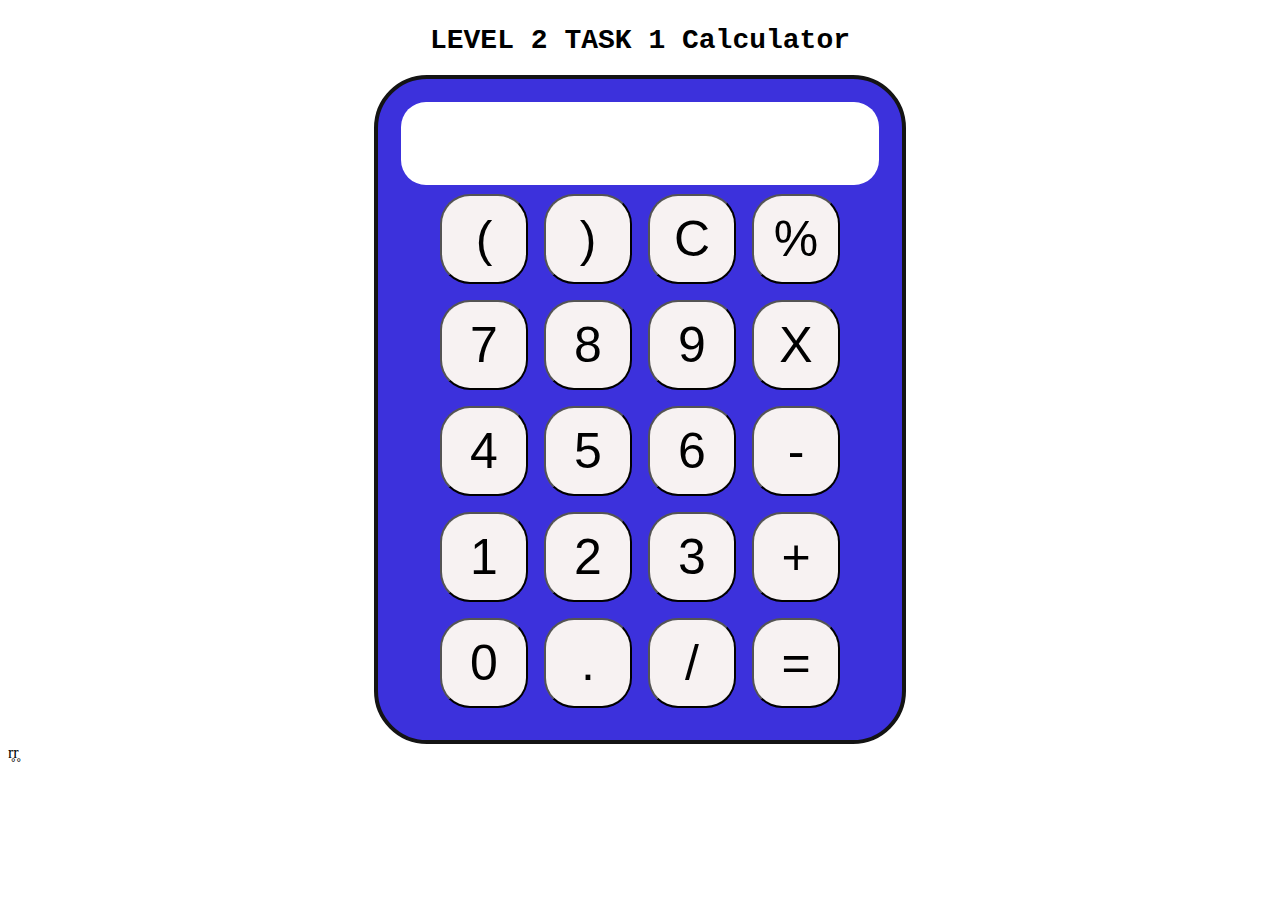
<file: index.html>
<!DOCTYPE html>
<html lang="en">

<head>
    <meta charset="UTF-8">
    <meta name="viewport" content="width=device-width, initial-scale=1.0">
    <meta http-equiv="X-UA-Compatible" content="ie=edge">
    <link rel="stylesheet" href="style.css">
    <title>Calculator</title>
</head>

<body>
    <div class="container">
        <h1>LEVEL 2 TASK 1 Calculator</h1>

        <div class="calculator">
            <input type="text" name="screen" id="screen">
            <table>
                <tr>
                    <td><button>(</button></td>
                    <td><button>)</button></td>
                    <td><button>C</button></td>
                    <td><button>%</button></td>
                </tr>
                <tr>
                    <td><button>7</button></td>
                    <td><button>8</button></td>
                    <td><button>9</button></td>
                    <td><button>X</button></td>
                </tr>
                <tr>
                    <td><button>4</button></td>
                    <td><button>5</button></td>
                    <td><button>6</button></td>
                    <td><button>-</button></td>
                </tr>
                <tr>
                    <td><button>1</button></td>
                    <td><button>2</button></td>
                    <td><button>3</button></td>
                    <td><button>+</button></td>
                </tr>
                <tr>
                    <td><button>0</button></td>
                    <td><button>.</button></td>
                    <td><button>/</button></td>
                    <td><button>=</button></td>
                </tr>
            </table>
        </div>
    </div>

</body>
<script src="index.js"></script>r̥r̥

</html>
</file>
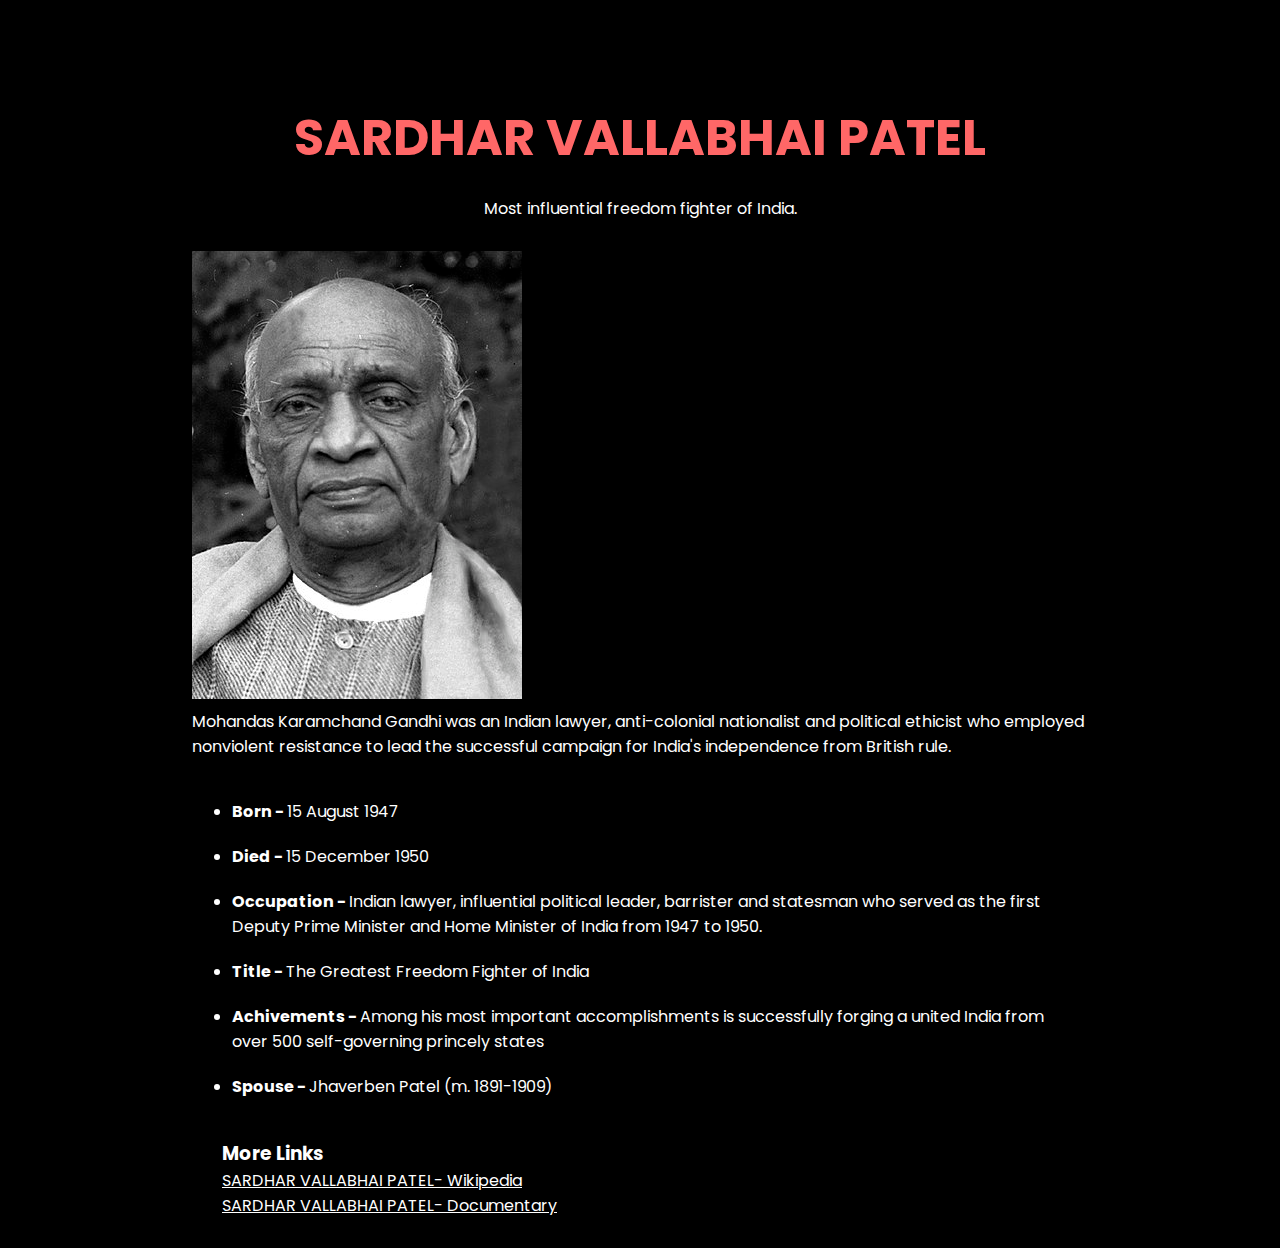
<file: tribute.html>
<!DOCTYPE html>
<html lang="en">
<head>
    <meta charset="UTF-8">
    <meta http-equiv="X-UA-Compatible" content="IE=edge">
    <meta name="viewport" content="width=device-width, initial-scale=1.0">
    <title>SARDHAR VALLABHAI PATEL Tribute Page</title>
    <link rel="stylesheet" href="tribute.css">
</head>
<body>
    <section class="main">
        <h2 class="title">SARDHAR VALLABHAI PATEL</h2>
        <p>Most influential freedom fighter of India.</p>
        <div class="image-div">
            <img src=sardar-patel.jpg alt="" id="image">
            <figcaption id="img-caption">
                Mohandas Karamchand Gandhi  was an Indian lawyer, anti-colonial nationalist and political ethicist who employed nonviolent resistance to lead the successful campaign for India's independence from British rule.
            </figcaption>
        </div>
        <div class="tribute-info">
            <ul>
                <li>
                    <strong>Born - </strong>
                    <span>15 August 1947</span>
                </li>
                <li>
                    <strong>Died - </strong>
                    <span>15 December 1950</span>
                </li>
                <li>
                    <strong>Occupation - </strong>
                    <span> Indian lawyer, influential political leader, barrister and statesman who served as the first Deputy Prime Minister and Home Minister of India from 1947 to 1950. 
                    </span>
                </li>
                <li>
                    <strong>Title - </strong>
                    <span>The Greatest Freedom Fighter of India</span>
                </li>
                <li>
                    <strong>Achivements - </strong>
                    <span> Among his most important accomplishments is successfully forging a united India from over 500 self-governing princely states</span>
                </li>
                <li>
                    <strong>Spouse - </strong>
                    <span>	Jhaverben Patel (m. 1891-1909)</span>
                </li>
            </ul>
        </div>
        <div id="link">
            <h3>More Links</h3>
            <a href="https://https://en.wikipedia.org/wiki/Vallabhbhai_Patel" id="tribute-link" target="_blank">SARDHAR VALLABHAI PATEL- Wikipedia</a>
            <a href="https://https://www.youtube.com/watch?v=JEkUfx-UvM4" id="tribute-link" target="_blank">SARDHAR VALLABHAI PATEL- Documentary</a>
        </div>
    </section>
</body>
</html>
</file>
<file: style.css>
.container{
    text-align: center;
    margin-top:25px
}

table{
    margin: auto;
}

input{
    border-radius: 25px;
    border: 7px solid #11111200;
    font-size:38px;
    height: 67px;
    width: 460px;
}

button{
    border-radius: 30px;
    font-size: 50px;
    background: #f7f2f2;
    width: 88px;
    height: 90px;
    margin: 6px;
}

.calculator{ 
    border: 4px solid hwb(0 8% 92%);
    background-color: #3c31dc;
    padding: 23px;
    border-radius: 53px;
    display: inline-block;
    
}

h1{
    font-size: 28px;
    font-family: 'Courier New', Courier, monospace;
}
</file>
<file: tribute.css>
@import url('https://fonts.googleapis.com/css2?family=Poppins:ital,wght@0,200;0,400;1,300&display=swap');
*{
    margin: 0;
    padding: 0;
    box-sizing: border-box;
}
body{
    color: white;
    background-color: black;
    font-family: 'Poppins';
    display: flex;
    justify-content: center;
    align-items: center;
}
.main{
    margin-top: 80px;
    width: 70vw;
    height: auto;
}
.title{
    color: #ff6767;
    font-size: 50px;
    margin: 20px 0px;
    text-align: center;
}
.main > p{
    text-align: center;
    margin-bottom: 20px;
}
.img-div{
    max-width: 700px;
    margin: 0px auto;
}
#image{
    max-width: 100%;
    padding: 10px 0;
    display: block;
}
#image-caption{
    text-align: center;
}
.tribute-info{
    margin: 30px 40px;
}
ul li{
    padding: 10px 0;
}
#link{
    margin: 30px 30px;
}
a{
    display: block;
    color: white;
}
</file>
